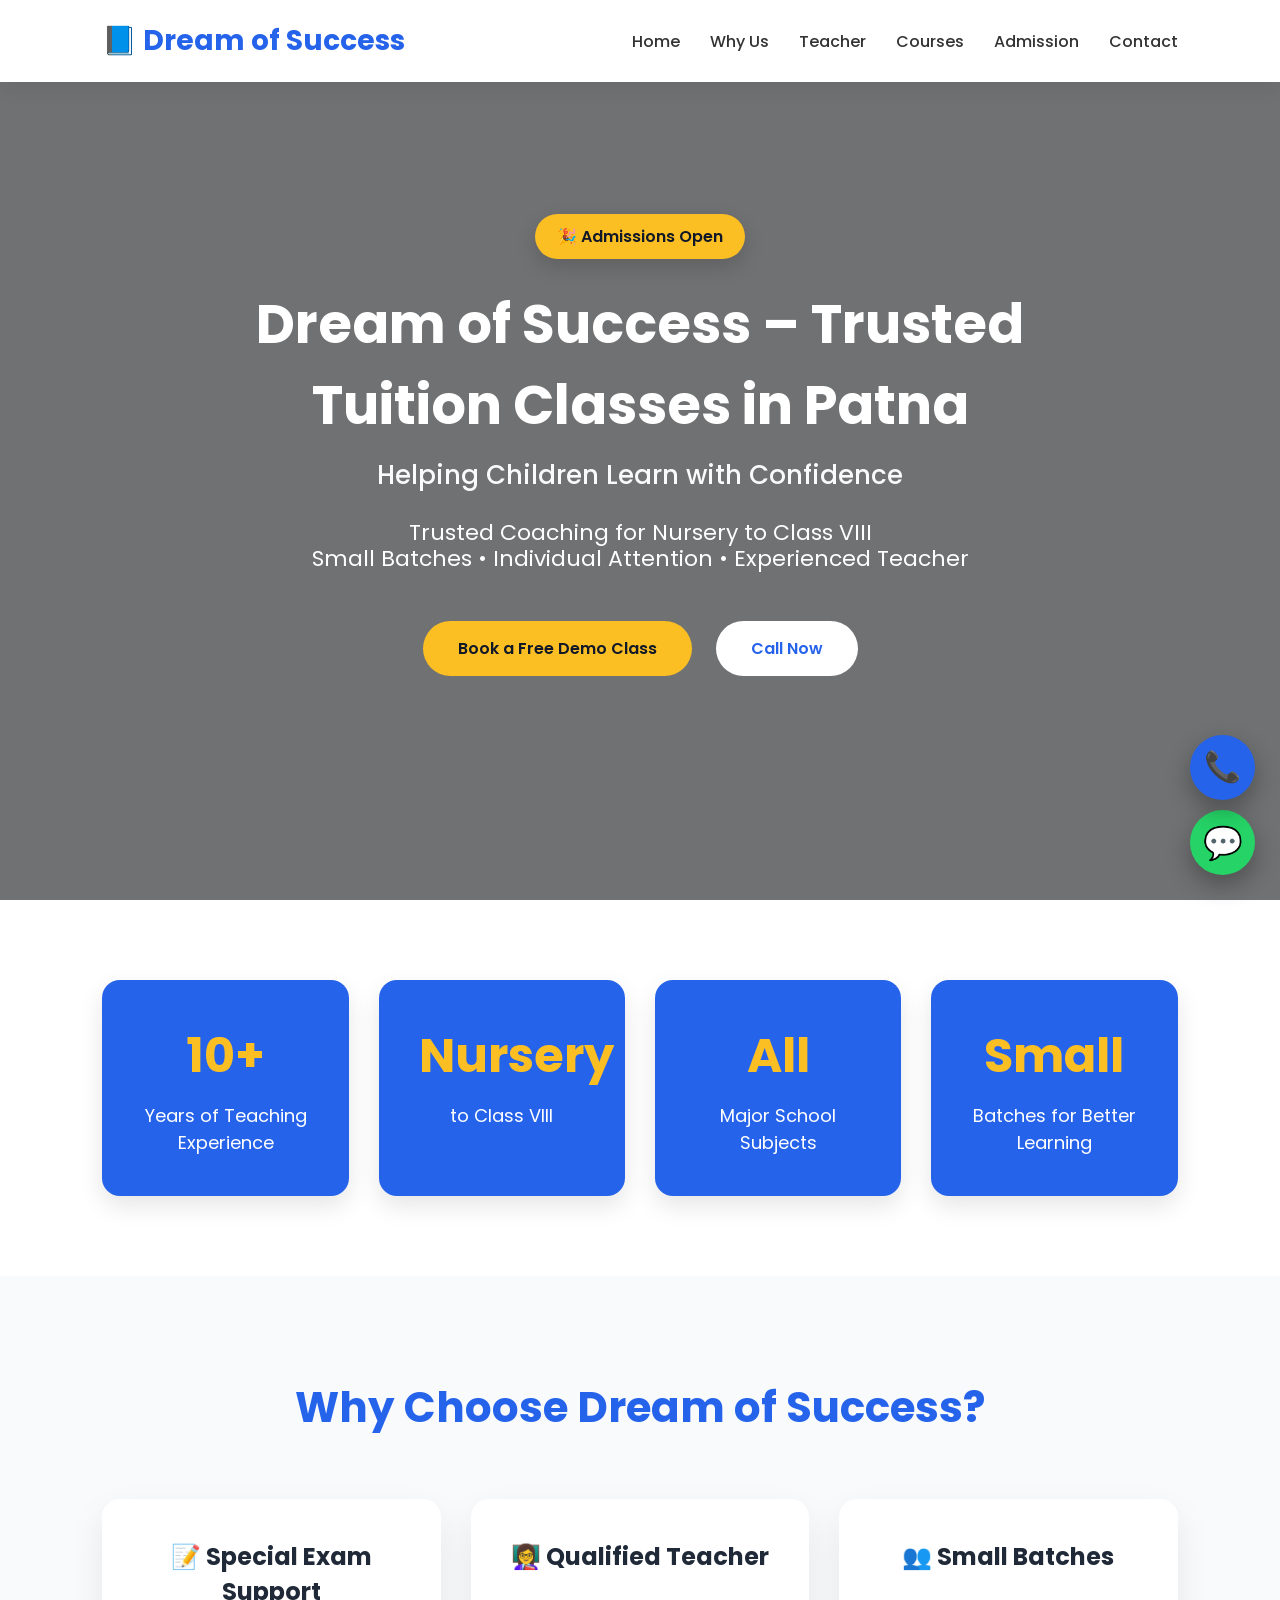
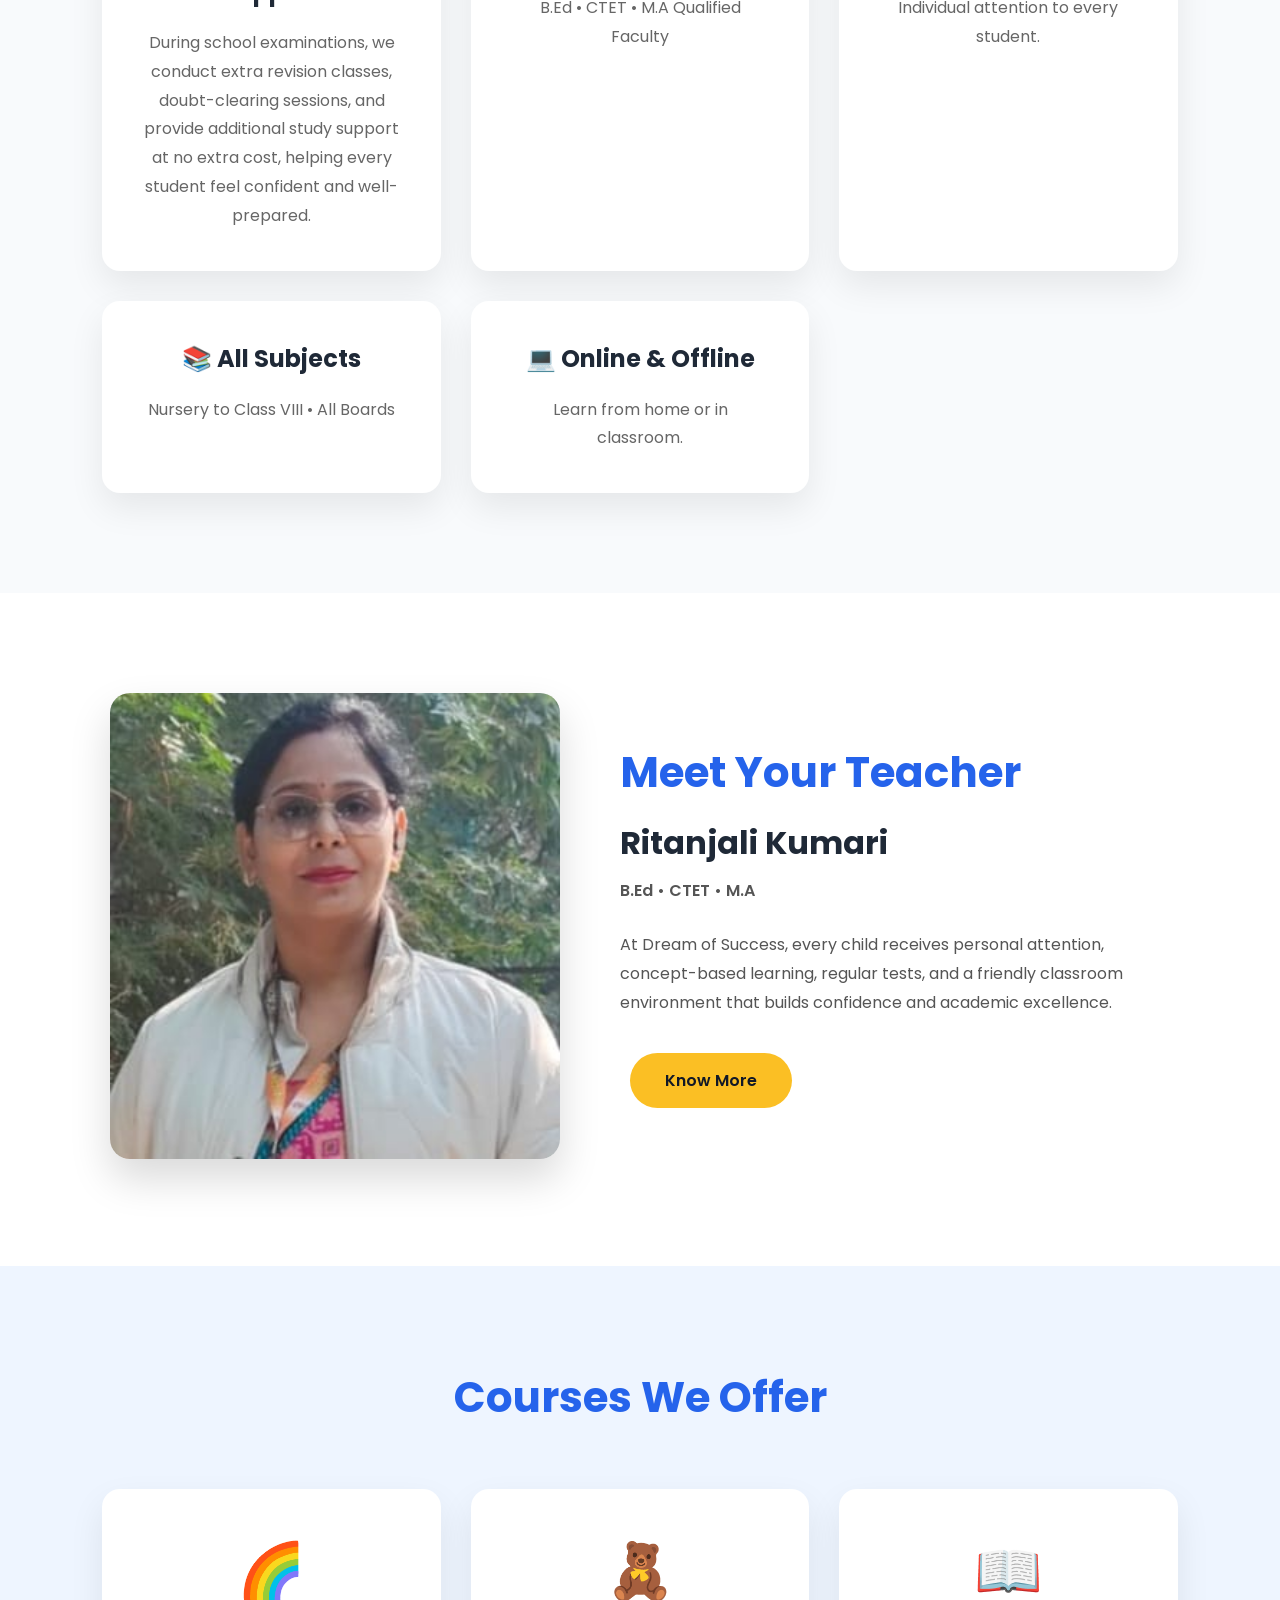
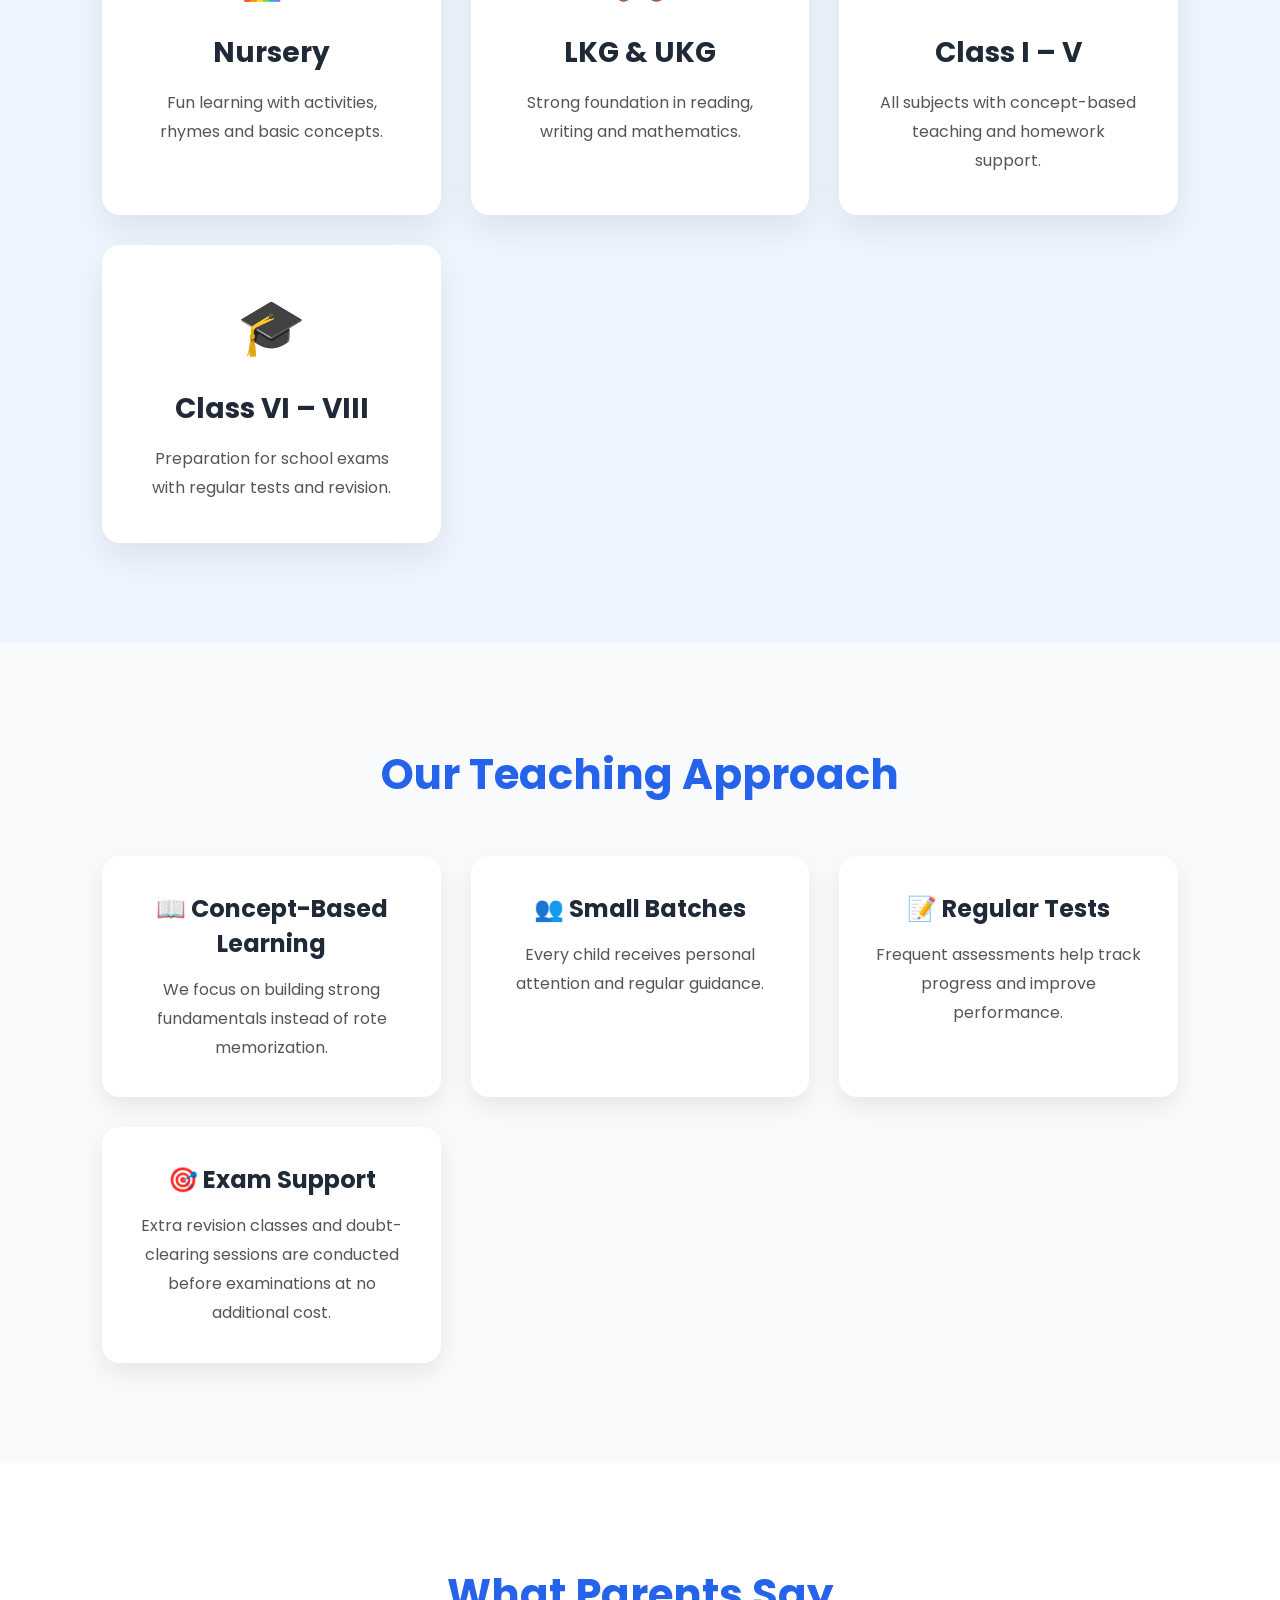
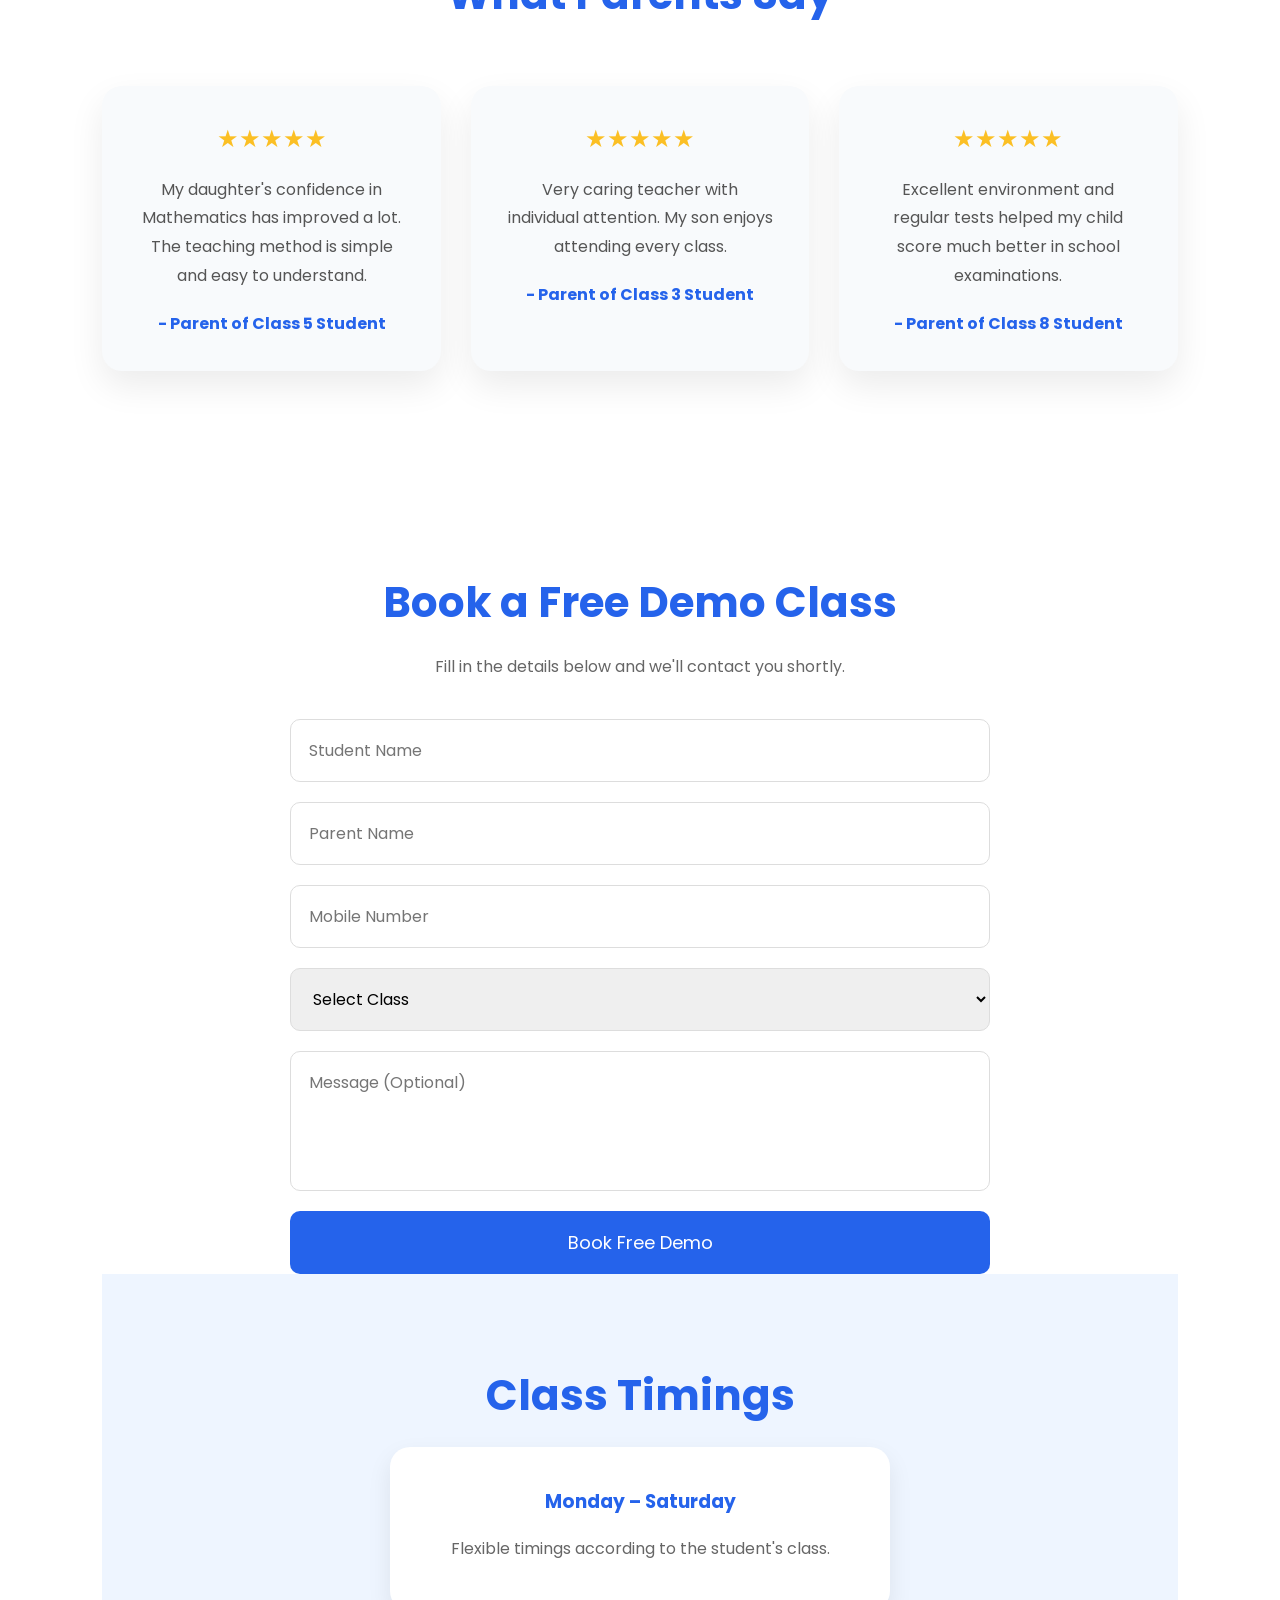
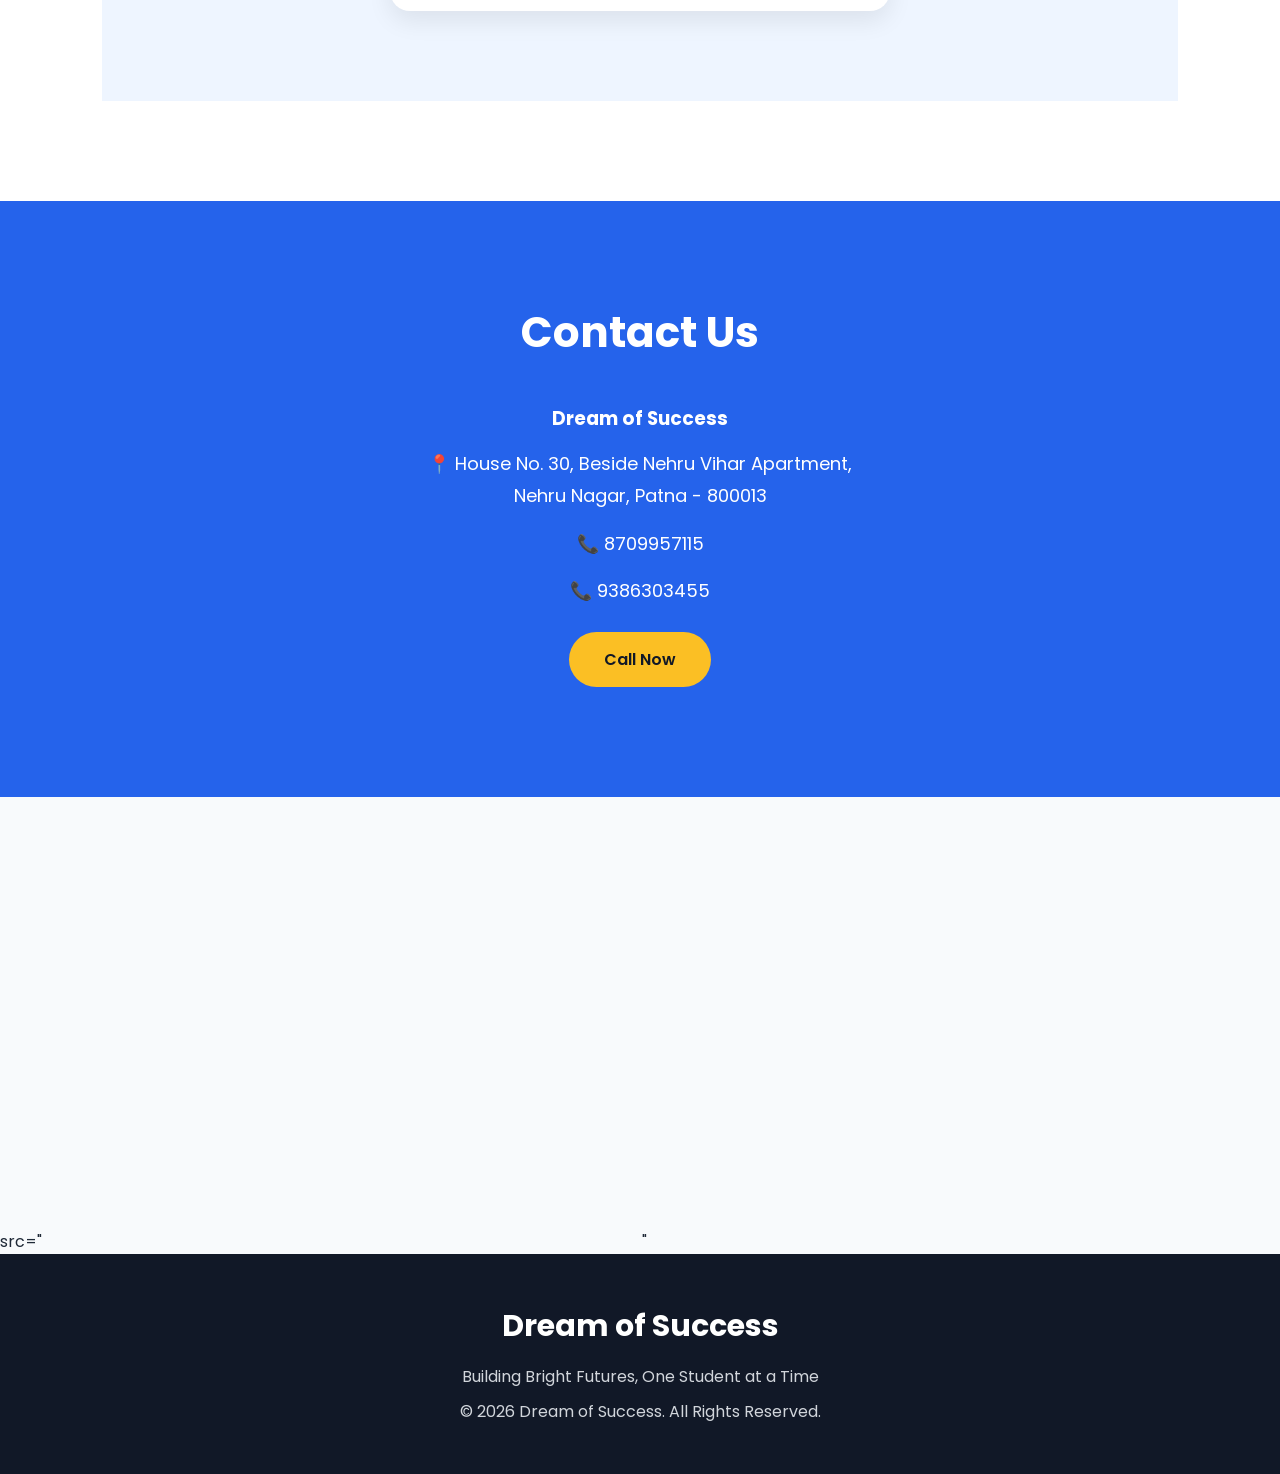
<file: index.html>
<!DOCTYPE html>
<html lang="en">

<head>
    <meta charset="UTF-8">
    <meta name="viewport" content="width=device-width, initial-scale=1.0">
    <meta name="google-site-verification" content="yjb1rjjyu8hw_r402CrQLGzISrTMB1OzVPpcB6DUDGg" />

    <title>Dream of Success | Best Tuition Classes in Patna</title>

    <meta name="description"
        content="Dream of Success provides quality tuition from Nursery to Class VIII in Nehru Nagar, Patna.">

    <link rel="stylesheet" href="style.css">

    <link href="https://fonts.googleapis.com/css2?family=Poppins:wght@300;400;500;600;700&display=swap"
        rel="stylesheet">
</head>

<body>

    <header>

        <nav>

            <div class="logo">📘 Dream of Success</div>

            <ul>

                <li><a href="#home">Home</a></li>
                <li><a href="#features">Why Us</a></li>
                <li><a href="#about">Teacher</a></li>
                <li><a href="#courses">Courses</a></li>
                <li><a href="#admission">Admission</a></li>
                <li><a href="#contact">Contact</a></li>

            </ul>

        </nav>

        <section class="hero" id="home">

            <div class="hero-text">
                <div class="admission-badge">
                    🎉 Admissions Open
                </div>

                <h1>Dream of Success – Trusted Tuition Classes in Patna</h1>

                <h2>Helping Children Learn with Confidence</h2>

                <p>
                    Trusted Coaching for Nursery to Class VIII
                    <br>
                    Small Batches • Individual Attention • Experienced Teacher
                </p>

                <div class="buttons">

                    <a href="#" class="btn">Book a Free Demo Class</a>

                    <a href="tel:8709957115" class="btn2">Call Now</a>

                </div>

            </div>

        </section>

    </header>
    <section class="stats">

        <div class="stat-box">
            <h2>10+</h2>
            <p>Years of Teaching Experience</p>
        </div>

        <div class="stat-box">
            <h2>Nursery</h2>
            <p>to Class VIII</p>
        </div>

        <div class="stat-box">
            <h2>All</h2>
            <p>Major School Subjects</p>
        </div>

        <div class="stat-box">
            <h2>Small</h2>
            <p>Batches for Better Learning</p>
        </div>

    </section>
    <section class="features" id="features">


        <h2>Why Choose Dream of Success?</h2>

        <div class="cards">
            <div class="card">
                <h3>📝 Special Exam Support</h3>
                <p>During school examinations, we conduct extra revision classes, doubt-clearing sessions, and provide
                    additional study support at no extra cost, helping every student feel confident and well-prepared.
                </p>
            </div>

            <div class="card">
                <h3>👩‍🏫 Qualified Teacher</h3>
                <p>B.Ed • CTET • M.A Qualified Faculty</p>
            </div>

            <div class="card">
                <h3>👥 Small Batches</h3>
                <p>Individual attention to every student.</p>
            </div>

            <div class="card">
                <h3>📚 All Subjects</h3>
                <p>Nursery to Class VIII • All Boards</p>
            </div>

            <div class="card">
                <h3>💻 Online & Offline</h3>
                <p>Learn from home or in classroom.</p>
            </div>

        </div>

    </section>
    <section class="about" id="about">

        <div class="about-image">

            <img src="teacher.jpeg" alt="Ritanjali Kumari">
        </div>

        <div class="about-content">

            <h2>Meet Your Teacher</h2>

            <h3>Ritanjali Kumari</h3>

            <p class="degree">
                B.Ed • CTET • M.A
            </p>

            <p>

                At Dream of Success, every child receives personal attention,
                concept-based learning, regular tests, and a friendly classroom
                environment that builds confidence and academic excellence.

            </p>

            <a href="#" class="btn">
                Know More
            </a>

        </div>

    </section>
    <section class="courses" id="courses">

        <h2>Courses We Offer</h2>

        <div class="course-grid">

            <div class="course-card">
                <div class="icon">🌈</div>
                <h3>Nursery</h3>
                <p>Fun learning with activities, rhymes and basic concepts.</p>
            </div>

            <div class="course-card">
                <div class="icon">🧸</div>
                <h3>LKG & UKG</h3>
                <p>Strong foundation in reading, writing and mathematics.</p>
            </div>

            <div class="course-card">
                <div class="icon">📖</div>
                <h3>Class I – V</h3>
                <p>All subjects with concept-based teaching and homework support.</p>
            </div>

            <div class="course-card">
                <div class="icon">🎓</div>
                <h3>Class VI – VIII</h3>
                <p>Preparation for school exams with regular tests and revision.</p>
            </div>

        </div>

    </section>
    <section class="approach">

        <h2>Our Teaching Approach</h2>

        <div class="approach-grid">

            <div class="approach-card">
                <h3>📖 Concept-Based Learning</h3>
                <p>We focus on building strong fundamentals instead of rote memorization.</p>
            </div>

            <div class="approach-card">
                <h3>👥 Small Batches</h3>
                <p>Every child receives personal attention and regular guidance.</p>
            </div>

            <div class="approach-card">
                <h3>📝 Regular Tests</h3>
                <p>Frequent assessments help track progress and improve performance.</p>
            </div>

            <div class="approach-card">
                <h3>🎯 Exam Support</h3>
                <p>Extra revision classes and doubt-clearing sessions are conducted before examinations at no additional
                    cost.</p>
            </div>

        </div>

    </section>
    <section class="testimonials">

        <h2>What Parents Say</h2>

        <div class="testimonial-grid">

            <div class="testimonial-card">

                <div class="stars">★★★★★</div>

                <p>
                    My daughter's confidence in Mathematics has improved a lot.
                    The teaching method is simple and easy to understand.
                </p>

                <h4>- Parent of Class 5 Student</h4>

            </div>

            <div class="testimonial-card">

                <div class="stars">★★★★★</div>

                <p>
                    Very caring teacher with individual attention.
                    My son enjoys attending every class.
                </p>

                <h4>- Parent of Class 3 Student</h4>

            </div>

            <div class="testimonial-card">

                <div class="stars">★★★★★</div>

                <p>
                    Excellent environment and regular tests helped my child
                    score much better in school examinations.
                </p>

                <h4>- Parent of Class 8 Student</h4>

            </div>

        </div>

    </section>
    
    <section class="admission" id="admission">

        <h2>Book a Free Demo Class</h2>

        <p>Fill in the details below and we'll contact you shortly.</p>

        <form class="admission-form"
            action="https://formsubmit.co/ritanjalisanjeev@gmail.com"
            method="POST">

            <input type="text" placeholder="Student Name" required>

            <input type="text" placeholder="Parent Name" required>

            <input type="tel" placeholder="Mobile Number" required>

            <select required>
                <option>Select Class</option>
                <option>Nursery</option>
                <option>LKG</option>
                <option>UKG</option>
                <option>Class I</option>
                <option>Class II</option>
                <option>Class III</option>
                <option>Class IV</option>
                <option>Class V</option>
                <option>Class VI</option>
                <option>Class VII</option>
                <option>Class VIII</option>
            </select>

            <textarea placeholder="Message (Optional)"></textarea>

            <button type="submit">Book Free Demo</button>
            <input type="hidden" name="_captcha" value="false">

<input type="hidden" name="_next" value="https://google.com">

        </form>
        <section class="timings">

            <h2>Class Timings</h2>

            <div class="timing-card">

                <h3>Monday – Saturday</h3>

                <p>Flexible timings according to the student's class.</p>

            </div>

        </section>
    </section>
    <section class="contact" id="contact">

        <h2>Contact Us</h2>

        <div class="contact-box">

            <h3>Dream of Success</h3>

            <p>📍 House No. 30, Beside Nehru Vihar Apartment,<br>
                Nehru Nagar, Patna - 800013</p>

            <p>📞 8709957115</p>

            <p>📞 9386303455</p>

            <a href="tel:8709957115" class="btn">Call Now</a>

        </div>

    </section>
    src="<iframe
        src="https://www.google.com/maps/embed?pb=!1m18!1m12!1m3!1d698.3111530061944!2d85.11389551676392!3d25.625874610426585!2m3!1f0!2f0!3f0!3m2!1i1024!2i768!4f13.1!3m3!1m2!1s0x39ed5902c5479e61%3A0xc24151479e6f8501!2sGarg%20Jyotish%20Kendra!5e0!3m2!1sen!2sin!4v1782725525491!5m2!1sen!2sin"
        width="600" height="450" style="border:0;" allowfullscreen="" loading="lazy"
        referrerpolicy="strict-origin-when-cross-origin"></iframe>"

    <footer>

        <h2>Dream of Success</h2>

        <p>
            Building Bright Futures, One Student at a Time
        </p>

        <p>

            © 2026 Dream of Success. All Rights Reserved.

        </p>

    </footer>
    <!-- WhatsApp Floating Button -->

    <a href="https://wa.me/8709957115" class="whatsapp" target="_blank">

        💬

    </a>
    <a href="tel:8709957115" class="call">

        📞

    </a>


</body>

</html>
</file>
<file: style.css>
*{
margin:0;
padding:0;
box-sizing:border-box;
font-family:'Poppins',sans-serif;
}
html{

scroll-behavior:smooth;

}
body{
background:#f8fafc;
color:#1f2937;
}

nav{
display:flex;
justify-content:space-between;
align-items:center;
padding:20px 8%;
background:#ffffff;
box-shadow:0 5px 20px rgba(0,0,0,.08);
position:fixed;
width:100%;
z-index:1000;
}

.logo{
font-size:28px;
font-weight:700;
color:#2563eb;
}

nav ul{
display:flex;
list-style:none;
}

nav ul li{
margin-left:30px;
}

nav a{
text-decoration:none;
color:#333;
font-weight:500;
transition:.3s;
}

nav a:hover{
color:#2563eb;
}

.hero{
height:100vh;
display:flex;
justify-content:center;
align-items:center;
text-align:center;
padding-top: 140px;
background:
linear-gradient(rgba(0,0,0,.55),rgba(0,0,0,.55)),
url("https://images.unsplash.com/photo-1509062522246-3755977927d7?w=1600&auto=format&fit=crop");

background-size:cover;

background-position:center;
color:white;
padding:20px;
}

.hero h1{
font-size:54px;
max-width:850px;
}

.hero p{
margin-top:25px;
font-size:22px;
line-height:1.15;
}

.buttons{
margin-top:40px;
}

.btn,.btn2{
display:inline-block;
padding:15px 35px;
border-radius:50px;
text-decoration:none;
font-weight:600;
margin:10px;
transition:.3s;
}

.btn{
background:#fbbf24;
color:#111827;
}

.btn:hover{
transform:translateY(-5px);
}

.btn2{
background:white;
color:#2563eb;
}

.btn2:hover{
transform:translateY(-5px);
}

.features{
padding:100px 8%;
text-align:center;
}

.features h2{
font-size:42px;
margin-bottom:60px;
color:#2563eb;
}

.cards{
display:grid;
grid-template-columns:repeat(auto-fit,minmax(250px,1fr));
gap:30px;
}

.card{
background:white;
padding:40px;
border-radius:18px;
box-shadow:0 15px 35px rgba(0,0,0,.08);
transition:.4s;
}

.card:hover{
transform:translateY(-10px);
}

.card h3{
margin-bottom:20px;
font-size:24px;
}

.card p{
color:#666;
line-height:1.8;
}

@media(max-width:768px){

nav{
flex-direction:column;
}

nav ul{
margin-top:20px;
flex-wrap:wrap;
justify-content:center;
}

.hero h1{
font-size:38px;
}

.hero p{
font-size:18px;
}

}
.about{

display:flex;
align-items:center;
justify-content:center;
padding:100px 8%;
gap:60px;
background:white;
flex-wrap:wrap;

}

.about-image img{

width:450px;
max-width:100%;
border-radius:20px;
box-shadow:0 20px 40px rgba(0,0,0,.15);

}

.about-content{

max-width:550px;

}

.about-content h2{

font-size:42px;
color:#2563eb;
margin-bottom:15px;

}

.about-content h3{

font-size:32px;
margin-bottom:10px;

}

.degree{

font-weight:600;
color:#f59e0b;
margin-bottom:20px;

}

.about-content p{

line-height:1.8;
color:#555;
margin-bottom:25px;

}
/* ---------- Courses ---------- */

.courses{

padding:100px 8%;
background:#eef5ff;
text-align:center;

}

.courses h2{

font-size:42px;
margin-bottom:60px;
color:#2563eb;

}

.course-grid{

display:grid;
grid-template-columns:repeat(auto-fit,minmax(250px,1fr));
gap:30px;

}

.course-card{

background:white;
padding:40px;
border-radius:18px;
box-shadow:0 15px 35px rgba(0,0,0,.08);
transition:.4s;

}

.course-card:hover{

transform:translateY(-10px) scale(1.03);

}

.icon{

font-size:55px;
margin-bottom:20px;

}

.course-card h3{

font-size:28px;
margin-bottom:15px;
color:#1f2937;

}

.course-card p{

line-height:1.8;
color:#555;

}
/* Testimonials */

.testimonials{

padding:100px 8%;
background:white;
text-align:center;

}

.testimonials h2{

font-size:42px;
color:#2563eb;
margin-bottom:60px;

}

.testimonial-grid{

display:grid;
grid-template-columns:repeat(auto-fit,minmax(300px,1fr));
gap:30px;

}

.testimonial-card{

background:#f8fafc;
padding:35px;
border-radius:20px;
box-shadow:0 15px 35px rgba(0,0,0,.08);
transition:.4s;

}

.testimonial-card:hover{

transform:translateY(-10px);

}

.stars{

font-size:24px;
margin-bottom:20px;
color:#fbbf24;

}

.testimonial-card p{

line-height:1.8;
color:#555;
margin-bottom:20px;

}

.testimonial-card h4{

color:#2563eb;

}
/* Contact */

.contact{

padding:100px 8%;
background:#2563eb;
color:white;
text-align:center;

}

.contact h2{

font-size:42px;
margin-bottom:40px;

}

.contact-box{

max-width:700px;
margin:auto;

}

.contact p{

margin:15px 0;
font-size:18px;
line-height:1.8;

}
/* WhatsApp */

.whatsapp{

position:fixed;

bottom:25px;

right:25px;

width:65px;

height:65px;

background:#25D366;

color:white;

display:flex;

justify-content:center;

align-items:center;

font-size:32px;

border-radius:50%;

text-decoration:none;

box-shadow:0 10px 25px rgba(0,0,0,.3);

transition:.3s;

z-index:999;

}

.whatsapp:hover{

transform:scale(1.1);

}
/* Footer */

footer{

background:#111827;

color:white;

padding:50px 20px;

text-align:center;

}

footer h2{

margin-bottom:15px;

font-size:30px;

}

footer p{

margin-top:10px;

color:#d1d5db;

}
/* Admission Badge */

.admission-badge{
display:inline-block;
background:#fbbf24;
color:#111827;
padding:10px 22px;
border-radius:30px;
font-weight:600;
margin-bottom:25px;
font-size:16px;
box-shadow:0 8px 20px rgba(0,0,0,.15);
animation:float 2s ease-in-out infinite;
}

@keyframes float{

0%{
transform:translateY(0);
}

50%{
transform:translateY(-6px);
}

100%{
transform:translateY(0);
}

}
.hero h2{
font-size:26px;
font-weight:500;
margin-top:10px;
color:#f8fafc;
}
/* Statistics */

.stats{
display:grid;
grid-template-columns:repeat(auto-fit,minmax(220px,1fr));
gap:30px;
padding:80px 8%;
background:#ffffff;
}

.stat-box{
background:#2563eb;
color:white;
padding:40px;
border-radius:18px;
text-align:center;
box-shadow:0 10px 25px rgba(0,0,0,.1);
transition:.3s;
}

.stat-box:hover{
transform:translateY(-8px);
}

.stat-box h2{
font-size:48px;
margin-bottom:10px;
color:#fbbf24;
}

.stat-box p{
font-size:18px;
line-height:1.5;
}

/* Teaching Approach */

.approach{
padding:100px 8%;
background:#f8fafc;
text-align:center;
}

.approach h2{
font-size:42px;
color:#2563eb;
margin-bottom:50px;
}

.approach-grid{
display:grid;
grid-template-columns:repeat(auto-fit,minmax(250px,1fr));
gap:30px;
}

.approach-card{
background:white;
padding:35px;
border-radius:18px;
box-shadow:0 10px 25px rgba(0,0,0,.08);
transition:.3s;
}

.approach-card:hover{
transform:translateY(-8px);
}

.approach-card h3{
margin-bottom:15px;
font-size:24px;
}

.approach-card p{
line-height:1.8;
color:#555;
}
/* Admission Form */

.admission{

padding:100px 8%;

background:white;

text-align:center;

}

.admission h2{

font-size:42px;

color:#2563eb;

margin-bottom:20px;

}

.admission p{

color:#666;

margin-bottom:40px;

}

.admission-form{

max-width:700px;

margin:auto;

display:flex;

flex-direction:column;

gap:20px;

}

.admission-form input,
.admission-form select,
.admission-form textarea{

padding:18px;

border:1px solid #ddd;

border-radius:10px;

font-size:16px;

}

.admission-form textarea{

height:140px;

resize:none;

}

.admission-form button{

padding:18px;

background:#2563eb;

color:white;

border:none;

border-radius:10px;

font-size:18px;

cursor:pointer;

transition:.3s;

}

.admission-form button:hover{

background:#1d4ed8;

}
.call{

position:fixed;

bottom:100px;

right:25px;

width:65px;

height:65px;

background:#2563eb;

color:white;

display:flex;

justify-content:center;

align-items:center;

border-radius:50%;

font-size:30px;

text-decoration:none;

box-shadow:0 10px 25px rgba(0,0,0,.3);

transition:.3s;

z-index:999;

}

.call:hover{

transform:scale(1.1);

}
.timings{

padding:90px 8%;
background:#eef5ff;
text-align:center;

}

.timing-card{

max-width:500px;
margin:auto;
background:white;
padding:40px;
border-radius:20px;
box-shadow:0 10px 25px rgba(0,0,0,.08);

}

.timing-card h3{

color:#2563eb;
margin-bottom:20px;

}

.timing-card p{

margin:10px 0;

}
</file>
